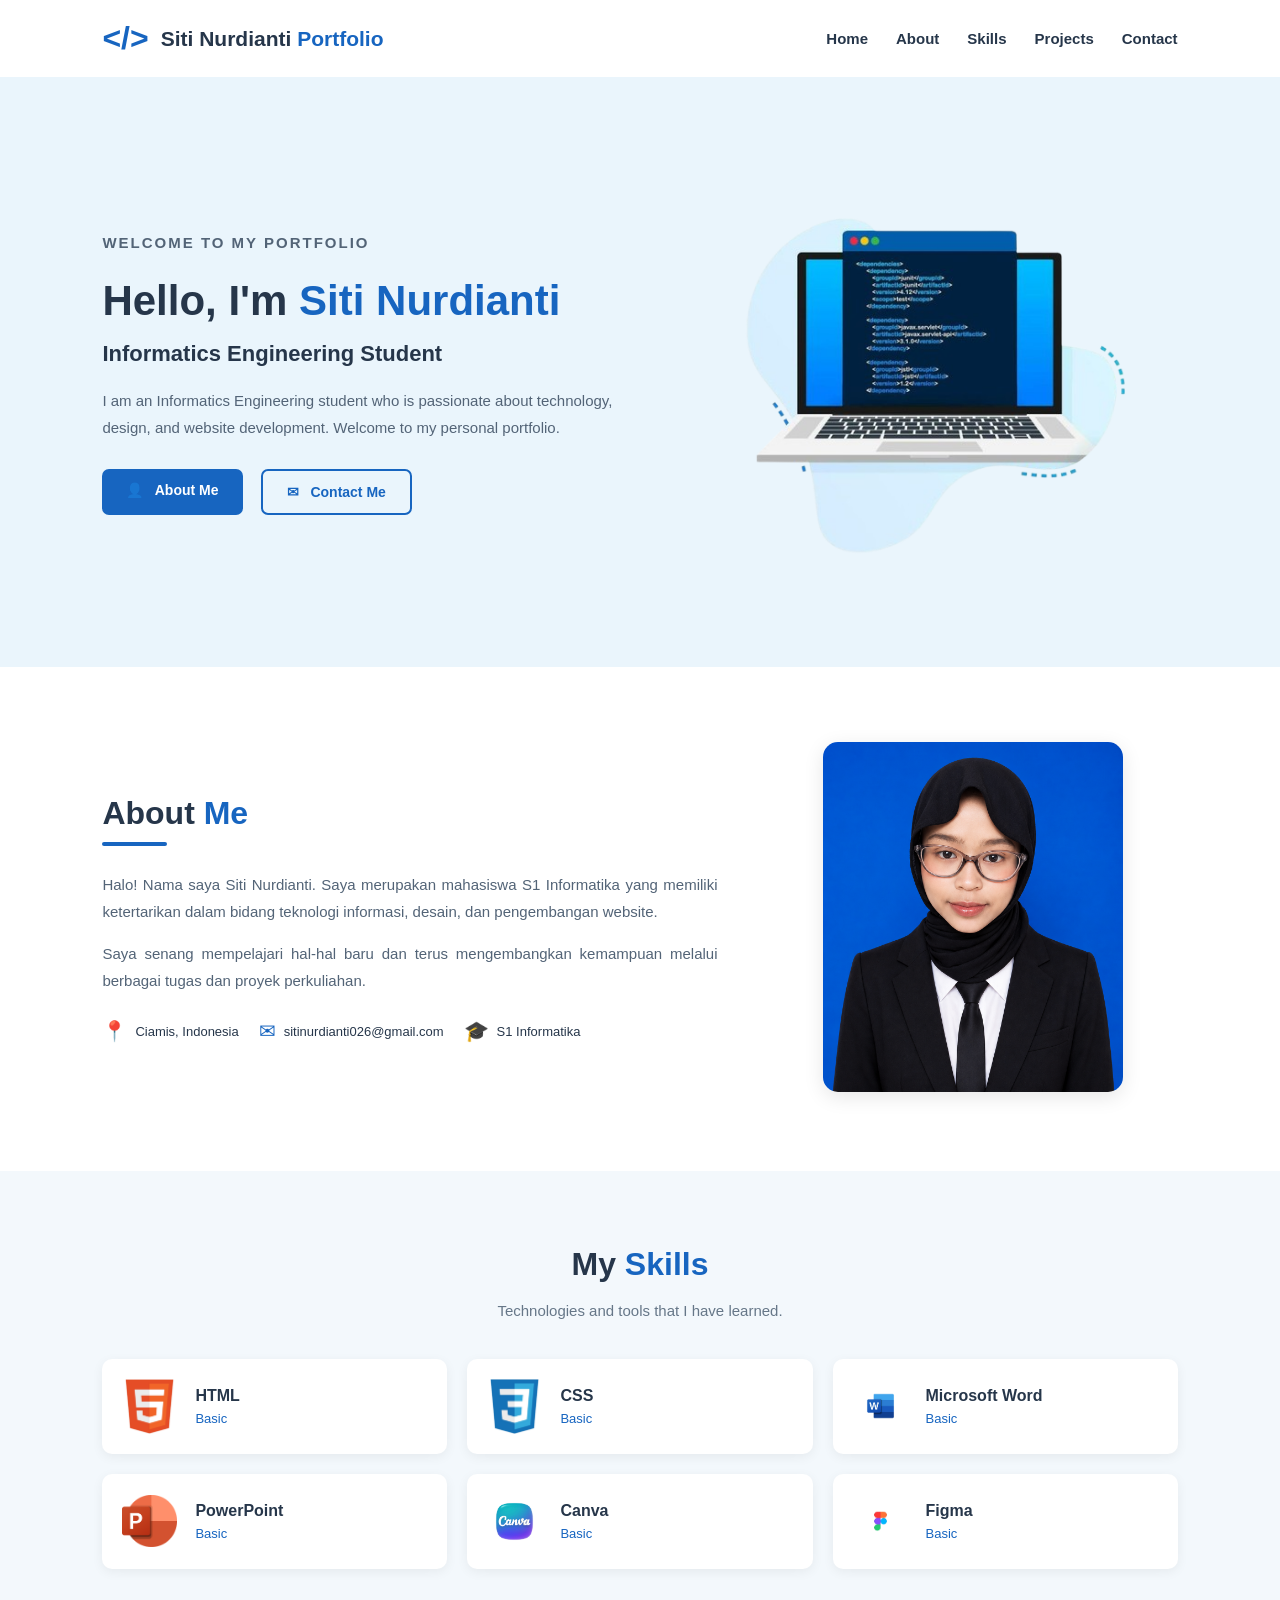
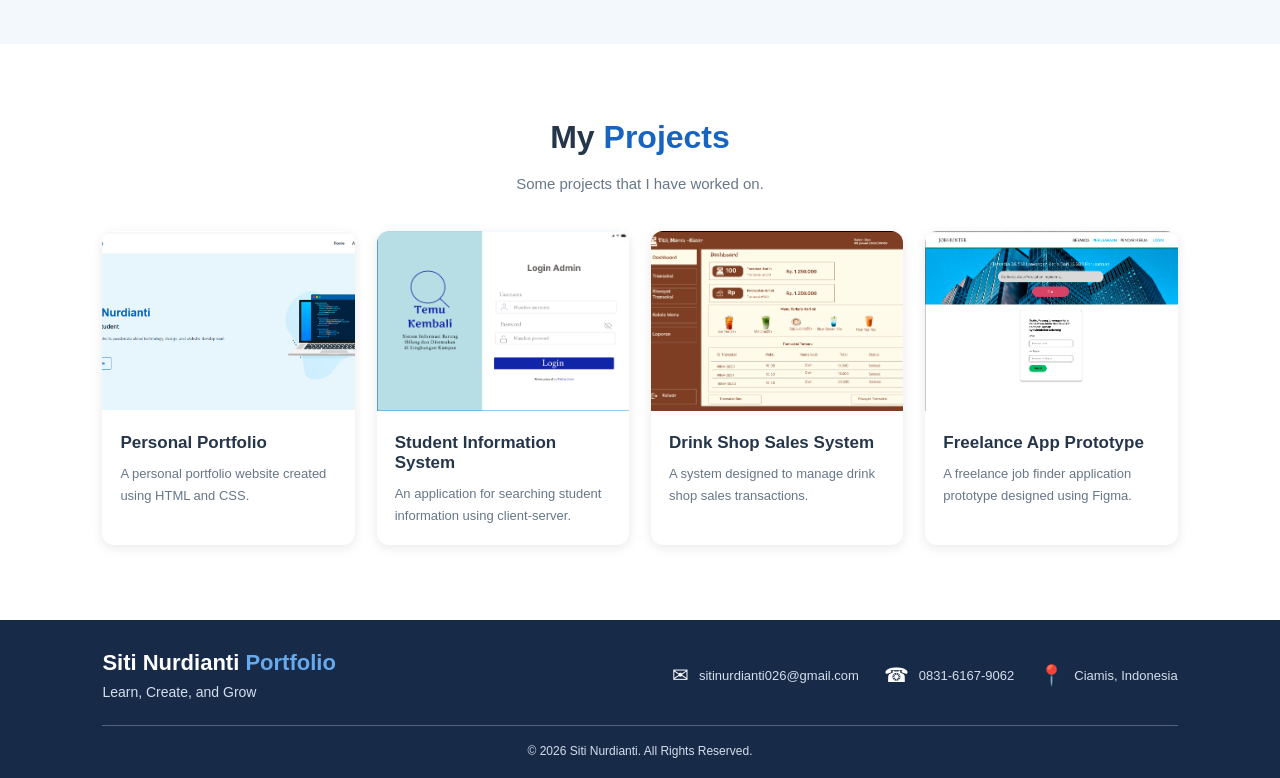
<file: index.html>
<!DOCTYPE html>
<html lang="id">
<head>
    <meta charset="UTF-8">
    <meta name="viewport" content="width=device-width, initial-scale=1.0">

    <title>Siti Nurdianti Portfolio</title>

    <link rel="stylesheet" href="style.css">
</head>

<body>

    <!-- NAVBAR -->
    <header>
        <div class="logo">
            <span class="logo-icon">&lt;/&gt;</span>
            <h2>Siti Nurdianti <span>Portfolio</span></h2>
        </div>

        <nav>
            <a href="#home">Home</a>
            <a href="#about">About</a>
            <a href="#skills">Skills</a>
            <a href="#projects">Projects</a>
            <a href="#contact">Contact</a>
        </nav>
    </header>


    <!-- HOME -->
    <section id="home" class="home">

        <div class="home-text">
            <p class="welcome">WELCOME TO MY PORTFOLIO</p>

            <h1>Hello, I'm <span>Siti Nurdianti</span></h1>

            <h3>Informatics Engineering Student</h3>

            <p>
                I am an Informatics Engineering student who is
                passionate about technology, design, and website
                development. Welcome to my personal portfolio.
            </p>

            <div class="home-buttons">
                <a href="#about" class="button">
                    <span>&#128100;</span>
                    About Me
                </a>

                <a href="#contact" class="button button-outline">
                    <span>&#9993;</span>
                    Contact Me
                </a>
            </div>
        </div>

        <div class="home-image">
            <img src="gambar/banner.png" alt="Coding Laptop Illustration">
        </div>

    </section>


    <!-- ABOUT ME -->
    <section id="about" class="about">

        <div class="about-text">
            <h2>About <span>Me</span></h2>

            <div class="about-line"></div>

            <p>
                Halo! Nama saya Siti Nurdianti. Saya merupakan
                mahasiswa S1 Informatika yang memiliki ketertarikan
                dalam bidang teknologi informasi, desain, dan
                pengembangan website.
            </p>

            <p>
                Saya senang mempelajari hal-hal baru dan terus
                mengembangkan kemampuan melalui berbagai tugas
                dan proyek perkuliahan.
            </p>

            <div class="about-details">

                <div class="detail-item">
                    <span class="detail-icon">&#128205;</span>
                    <span>Ciamis, Indonesia</span>
                </div>

                <div class="detail-item">
                    <span class="detail-icon">&#9993;</span>
                    <span>sitinurdianti026@gmail.com</span>
                </div>

                <div class="detail-item">
                    <span class="detail-icon">&#127891;</span>
                    <span>S1 Informatika</span>
                </div>

            </div>
        </div>

        <div class="about-image">
            <img src="gambar/profil.png" alt="Foto Siti Nurdianti">
        </div>

    </section>


    <!-- SKILLS -->
    <section id="skills" class="skills">

        <h2>My <span>Skills</span></h2>

        <p class="section-description">
            Technologies and tools that I have learned.
        </p>

        <div class="skills-container">

            <div class="skill-card">
                <img src="gambar/html.png" alt="HTML Logo">
                <div>
                    <h3>HTML</h3>
                    <p>Basic</p>
                </div>
            </div>

            <div class="skill-card">
                <img src="gambar/css.png" alt="CSS Logo">
                <div>
                    <h3>CSS</h3>
                    <p>Basic</p>
                </div>
            </div>

            <div class="skill-card">
                <img src="gambar/word.png" alt="Microsoft Word Logo">
                <div>
                    <h3>Microsoft Word</h3>
                    <p>Basic</p>
                </div>
            </div>

            <div class="skill-card">
                <img src="gambar/powerpoint.png" alt="PowerPoint Logo">
                <div>
                    <h3>PowerPoint</h3>
                    <p>Basic</p>
                </div>
            </div>

            <div class="skill-card">
                <img src="gambar/canva.png" alt="Canva Logo">
                <div>
                    <h3>Canva</h3>
                    <p>Basic</p>
                </div>
            </div>

            <div class="skill-card">
                <img src="gambar/figma.png" alt="Figma Logo">
                <div>
                    <h3>Figma</h3>
                    <p>Basic</p>
                </div>
            </div>

        </div>

    </section>


    <!-- PROJECTS -->
    <section id="projects" class="projects">

        <h2>My <span>Projects</span></h2>

        <p class="section-description">
            Some projects that I have worked on.
        </p>

        <div class="projects-container">

            <div class="project-card">
                <img src="gambar/project1.png" alt="Portfolio Website">

                <div class="project-info">
                    <h3>Personal Portfolio</h3>
                    <p>
                        A personal portfolio website created
                        using HTML and CSS.
                    </p>
                </div>
            </div>

            <div class="project-card">
                <img src="gambar/project2.png" alt="Student Information System">

                <div class="project-info">
                    <h3>Student Information System</h3>
                    <p>
                        An application for searching student
                        information using client-server.
                    </p>
                </div>
            </div>

            <div class="project-card">
                <img src="gambar/project3.png" alt="Drink Shop Sales System">

                <div class="project-info">
                    <h3>Drink Shop Sales System</h3>
                    <p>
                        A system designed to manage drink shop
                        sales transactions.
                    </p>
                </div>
            </div>

            <div class="project-card">
                <img src="gambar/project4.png" alt="Freelance App Prototype">

                <div class="project-info">
                    <h3>Freelance App Prototype</h3>
                    <p>
                        A freelance job finder application
                        prototype designed using Figma.
                    </p>
                </div>
            </div>

        </div>

    </section>


    <!-- FOOTER / CONTACT -->
    <footer id="contact">

        <div class="footer-top">

            <div class="footer-brand">
                <h2>Siti Nurdianti <span>Portfolio</span></h2>
                <p>Learn, Create, and Grow</p>
            </div>

            <div class="footer-contact">

                <div class="footer-item">
                    <span>&#9993;</span>
                    <p>sitinurdianti026@gmail.com</p>
                </div>

                <div class="footer-item">
                    <span>&#9742;</span>
                    <p>0831-6167-9062</p>
                </div>

                <div class="footer-item">
                    <span>&#128205;</span>
                    <p>Ciamis, Indonesia</p>
                </div>

            </div>

        </div>

        <div class="footer-bottom">
            <p>
                © 2026 Siti Nurdianti. All Rights Reserved.
            </p>
        </div>

    </footer>

</body>
</html>
</file>
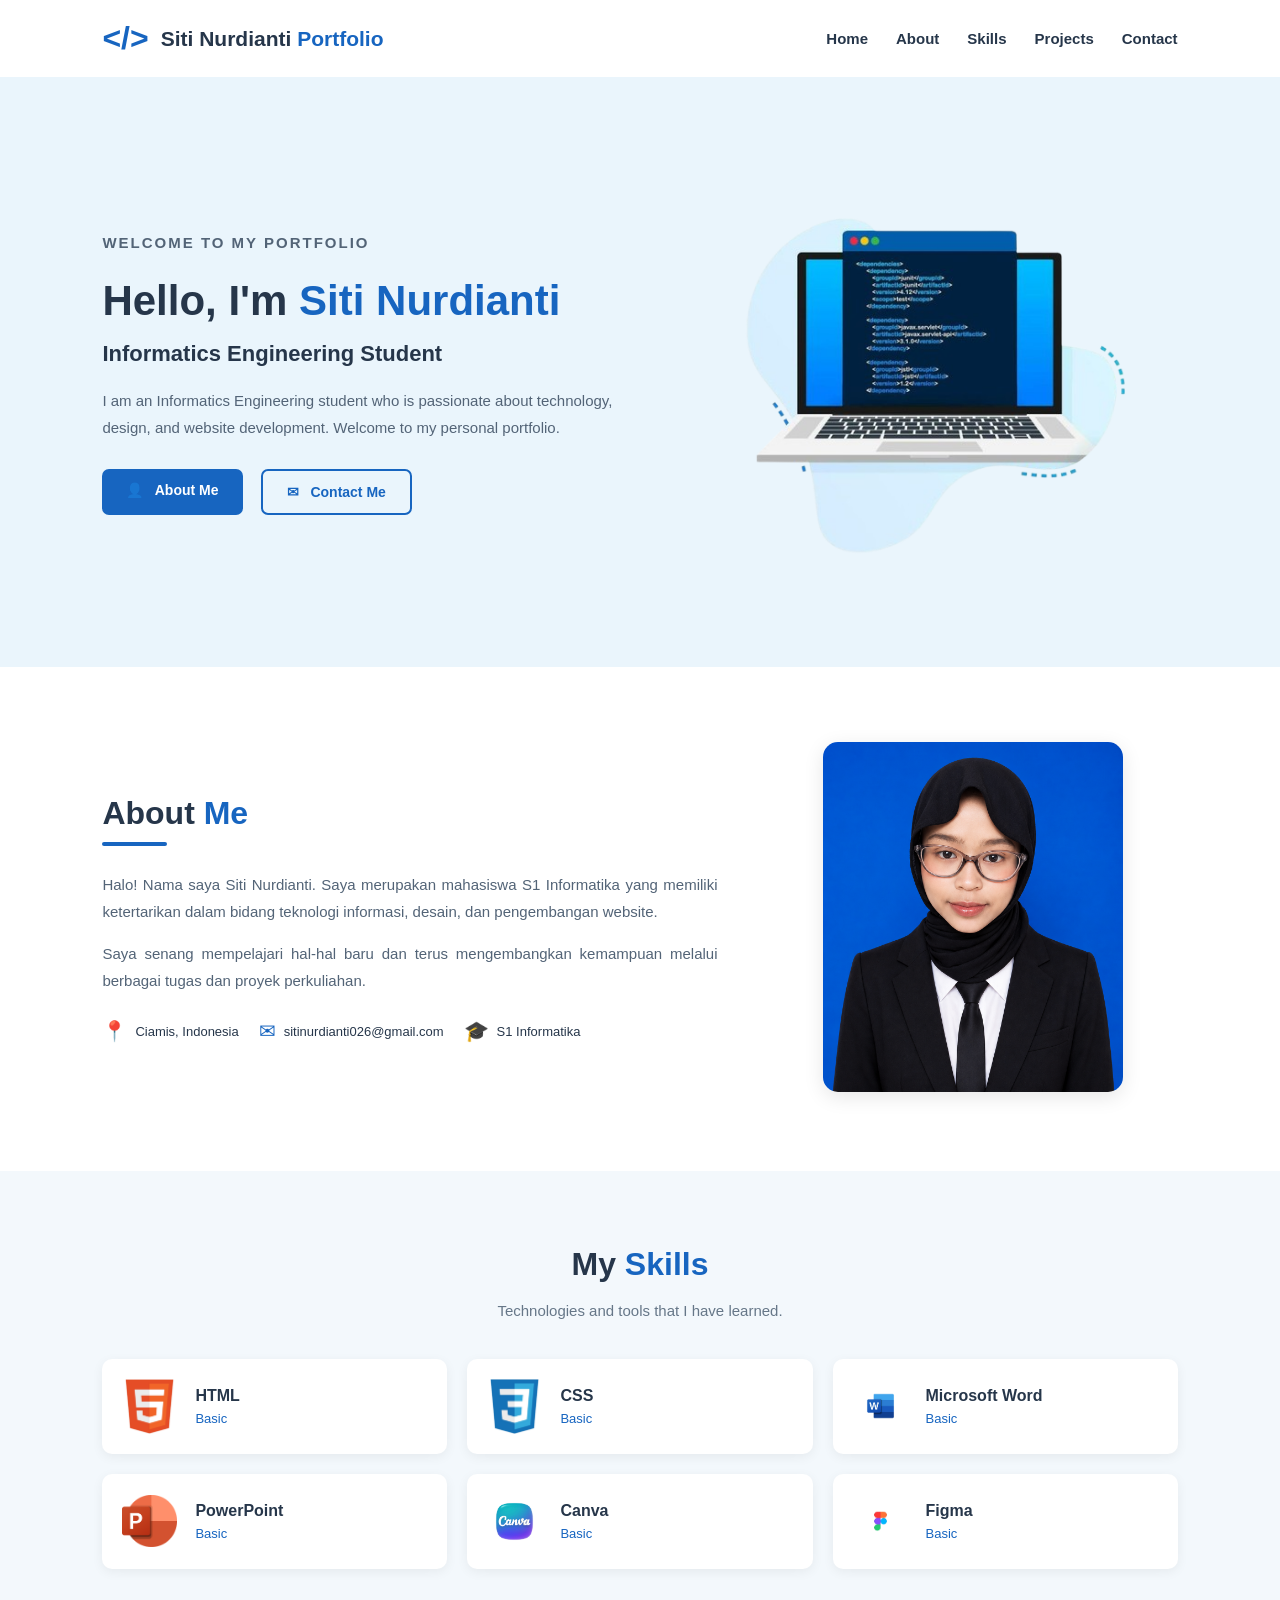
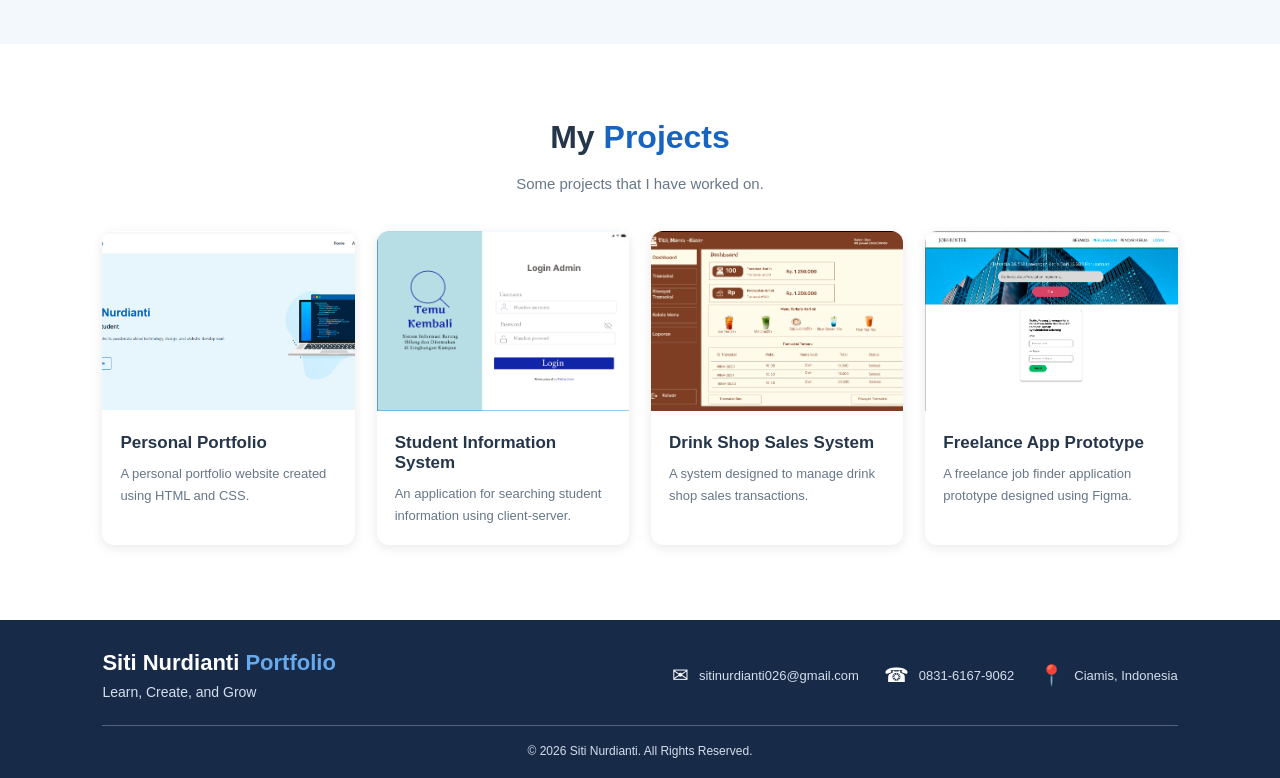
<file: sitinurdianti.html>
<!DOCTYPE html>
<html lang="id">
<head>
    <meta charset="UTF-8">
    <meta name="viewport" content="width=device-width, initial-scale=1.0">

    <title>Siti Nurdianti Portfolio</title>

    <link rel="stylesheet" href="sitinurdianti.css">
</head>

<body>

    <!-- NAVBAR -->
    <header>
        <div class="logo">
            <span class="logo-icon">&lt;/&gt;</span>
            <h2>Siti Nurdianti <span>Portfolio</span></h2>
        </div>

        <nav>
            <a href="#home">Home</a>
            <a href="#about">About</a>
            <a href="#skills">Skills</a>
            <a href="#projects">Projects</a>
            <a href="#contact">Contact</a>
        </nav>
    </header>


    <!-- HOME -->
    <section id="home" class="home">

        <div class="home-text">
            <p class="welcome">WELCOME TO MY PORTFOLIO</p>

            <h1>Hello, I'm <span>Siti Nurdianti</span></h1>

            <h3>Informatics Engineering Student</h3>

            <p>
                I am an Informatics Engineering student who is
                passionate about technology, design, and website
                development. Welcome to my personal portfolio.
            </p>

            <div class="home-buttons">
                <a href="#about" class="button">
                    <span>&#128100;</span>
                    About Me
                </a>

                <a href="#contact" class="button button-outline">
                    <span>&#9993;</span>
                    Contact Me
                </a>
            </div>
        </div>

        <div class="home-image">
            <img src="gambar/banner.png" alt="Coding Laptop Illustration">
        </div>

    </section>


    <!-- ABOUT ME -->
    <section id="about" class="about">

        <div class="about-text">
            <h2>About <span>Me</span></h2>

            <div class="about-line"></div>

            <p>
                Halo! Nama saya Siti Nurdianti. Saya merupakan
                mahasiswa S1 Informatika yang memiliki ketertarikan
                dalam bidang teknologi informasi, desain, dan
                pengembangan website.
            </p>

            <p>
                Saya senang mempelajari hal-hal baru dan terus
                mengembangkan kemampuan melalui berbagai tugas
                dan proyek perkuliahan.
            </p>

            <div class="about-details">

                <div class="detail-item">
                    <span class="detail-icon">&#128205;</span>
                    <span>Ciamis, Indonesia</span>
                </div>

                <div class="detail-item">
                    <span class="detail-icon">&#9993;</span>
                    <span>sitinurdianti026@gmail.com</span>
                </div>

                <div class="detail-item">
                    <span class="detail-icon">&#127891;</span>
                    <span>S1 Informatika</span>
                </div>

            </div>
        </div>

        <div class="about-image">
            <img src="gambar/profil.png" alt="Foto Siti Nurdianti">
        </div>

    </section>


    <!-- SKILLS -->
    <section id="skills" class="skills">

        <h2>My <span>Skills</span></h2>

        <p class="section-description">
            Technologies and tools that I have learned.
        </p>

        <div class="skills-container">

            <div class="skill-card">
                <img src="gambar/html.png" alt="HTML Logo">
                <div>
                    <h3>HTML</h3>
                    <p>Basic</p>
                </div>
            </div>

            <div class="skill-card">
                <img src="gambar/css.png" alt="CSS Logo">
                <div>
                    <h3>CSS</h3>
                    <p>Basic</p>
                </div>
            </div>

            <div class="skill-card">
                <img src="gambar/word.png" alt="Microsoft Word Logo">
                <div>
                    <h3>Microsoft Word</h3>
                    <p>Basic</p>
                </div>
            </div>

            <div class="skill-card">
                <img src="gambar/powerpoint.png" alt="PowerPoint Logo">
                <div>
                    <h3>PowerPoint</h3>
                    <p>Basic</p>
                </div>
            </div>

            <div class="skill-card">
                <img src="gambar/canva.png" alt="Canva Logo">
                <div>
                    <h3>Canva</h3>
                    <p>Basic</p>
                </div>
            </div>

            <div class="skill-card">
                <img src="gambar/figma.png" alt="Figma Logo">
                <div>
                    <h3>Figma</h3>
                    <p>Basic</p>
                </div>
            </div>

        </div>

    </section>


    <!-- PROJECTS -->
    <section id="projects" class="projects">

        <h2>My <span>Projects</span></h2>

        <p class="section-description">
            Some projects that I have worked on.
        </p>

        <div class="projects-container">

            <div class="project-card">
                <img src="gambar/project1.png" alt="Portfolio Website">

                <div class="project-info">
                    <h3>Personal Portfolio</h3>
                    <p>
                        A personal portfolio website created
                        using HTML and CSS.
                    </p>
                </div>
            </div>

            <div class="project-card">
                <img src="gambar/project2.png" alt="Student Information System">

                <div class="project-info">
                    <h3>Student Information System</h3>
                    <p>
                        An application for searching student
                        information using client-server.
                    </p>
                </div>
            </div>

            <div class="project-card">
                <img src="gambar/project3.png" alt="Drink Shop Sales System">

                <div class="project-info">
                    <h3>Drink Shop Sales System</h3>
                    <p>
                        A system designed to manage drink shop
                        sales transactions.
                    </p>
                </div>
            </div>

            <div class="project-card">
                <img src="gambar/project4.png" alt="Freelance App Prototype">

                <div class="project-info">
                    <h3>Freelance App Prototype</h3>
                    <p>
                        A freelance job finder application
                        prototype designed using Figma.
                    </p>
                </div>
            </div>

        </div>

    </section>


    <!-- FOOTER / CONTACT -->
    <footer id="contact">

        <div class="footer-top">

            <div class="footer-brand">
                <h2>Siti Nurdianti <span>Portfolio</span></h2>
                <p>Learn, Create, and Grow</p>
            </div>

            <div class="footer-contact">

                <div class="footer-item">
                    <span>&#9993;</span>
                    <p>sitinurdianti026@gmail.com</p>
                </div>

                <div class="footer-item">
                    <span>&#9742;</span>
                    <p>0831-6167-9062</p>
                </div>

                <div class="footer-item">
                    <span>&#128205;</span>
                    <p>Ciamis, Indonesia</p>
                </div>

            </div>

        </div>

        <div class="footer-bottom">
            <p>
                © 2026 Siti Nurdianti. All Rights Reserved.
            </p>
        </div>

    </footer>

</body>
</html>
</file>
<file: style.css>
/* BASIC STYLE */

* {
    margin: 0;
    padding: 0;
    box-sizing: border-box;
    scroll-behavior: smooth;
}

body {
    font-family: Arial, sans-serif;
    color: #26364a;
    background-color: #ffffff;
}

section {
    padding: 75px 8%;
}

span {
    color: #1765c0;
}


/* NAVBAR */

header {
    width: 100%;
    padding: 20px 8%;
    display: flex;
    justify-content: space-between;
    align-items: center;
    background-color: #ffffff;
    box-shadow: 0 2px 10px rgba(0, 0, 0, 0.08);
}

.logo {
    display: flex;
    align-items: center;
    gap: 12px;
}

.logo-icon {
    color: #1765c0;
    font-size: 32px;
    font-weight: bold;
}

.logo h2 {
    color: #26364a;
    font-size: 21px;
}

.logo h2 span {
    color: #1765c0;
}

nav {
    display: flex;
    align-items: center;
    gap: 28px;
}

nav a {
    text-decoration: none;
    color: #26364a;
    font-size: 15px;
    font-weight: bold;
}

nav a:hover {
    color: #1765c0;
}


/* HOME */

.home {
    min-height: 570px;
    background-color: #eaf5fc;
    display: flex;
    align-items: center;
    justify-content: space-between;
    gap: 40px;
}

.home-text {
    width: 52%;
}

.welcome {
    color: #1765c0;
    font-size: 14px;
    font-weight: bold;
    letter-spacing: 2px;
    margin-bottom: 18px;
}

.home-text h1 {
    font-size: 42px;
    line-height: 1.3;
    margin-bottom: 12px;
}

.home-text h1 span {
    color: #1765c0;
}

.home-text h3 {
    font-size: 22px;
    margin-bottom: 20px;
}

.home-text > p {
    font-size: 15px;
    line-height: 1.8;
    color: #536477;
}

.home-buttons {
    display: flex;
    gap: 18px;
    margin-top: 28px;
}

.button {
    display: inline-block;
    padding: 13px 24px;
    border-radius: 7px;
    background-color: #1765c0;
    color: white;
    text-decoration: none;
    font-size: 14px;
    font-weight: bold;
}

.button span {
    color: white;
    margin-right: 8px;
}

.button:hover {
    background-color: #10529f;
}

.button-outline {
    background-color: transparent;
    color: #1765c0;
    border: 2px solid #1765c0;
}

.button-outline span {
    color: #1765c0;
}

.button-outline:hover {
    background-color: #d9eafa;
}

.home-image {
    width: 48%;
    text-align: center;
}

.home-image img {
    width: 100%;
    max-width: 480px;
    height: auto;
    object-fit: contain;
}


/* ABOUT ME */

.about {
    display: flex;
    align-items: center;
    justify-content: space-between;
    gap: 50px;
}

.about-text {
    width: 60%;
}

.about h2 {
    font-size: 32px;
    margin-bottom: 10px;
}

.about h2 span {
    color: #1765c0;
}

.about-line {
    width: 65px;
    height: 4px;
    background-color: #1765c0;
    margin-bottom: 25px;
    border-radius: 5px;
}

.about-text > p {
    font-size: 15px;
    line-height: 1.8;
    color: #536477;
    margin-bottom: 15px;
    text-align: justify;
}

.about-details {
    display: flex;
    align-items: center;
    flex-wrap: wrap;
    gap: 20px;
    margin-top: 25px;
}

.detail-item {
    display: flex;
    align-items: center;
    gap: 8px;
    font-size: 13px;
}

.detail-icon {
    color: #1765c0;
    font-size: 20px;
}

.detail-item span:last-child {
    color: #26364a;
}

.about-image {
    width: 40%;
    text-align: center;
}

.about-image img {
    width: 300px;
    height: 350px;
    object-fit: cover;
    border-radius: 15px;
    box-shadow: 0 5px 20px rgba(0, 0, 0, 0.1);
}


/* SKILLS */

.skills {
    background-color: #f3f8fc;
    text-align: center;
}

.skills h2 {
    font-size: 32px;
    margin-bottom: 15px;
}

.skills h2 span {
    color: #1765c0;
}

.section-description {
    color: #667788;
    font-size: 15px;
    line-height: 1.7;
    margin-bottom: 35px;
}

.skills-container {
    display: grid;
    grid-template-columns: repeat(3, 1fr);
    gap: 20px;
}

.skill-card {
    display: flex;
    align-items: center;
    gap: 18px;
    background-color: white;
    padding: 20px;
    border-radius: 10px;
    text-align: left;
    box-shadow: 0 3px 12px rgba(0, 0, 0, 0.06);
    transition: 0.3s;
}

.skill-card:hover {
    transform: translateY(-5px);
}

.skill-card img {
    width: 55px;
    height: 55px;
    object-fit: contain;
}

.skill-card h3 {
    color: #26364a;
    font-size: 16px;
    margin-bottom: 6px;
}

.skill-card p {
    color: #1765c0;
    font-size: 13px;
}


/* PROJECTS */

.projects {
    text-align: center;
}

.projects h2 {
    font-size: 32px;
    margin-bottom: 15px;
}

.projects h2 span {
    color: #1765c0;
}

.projects-container {
    display: grid;
    grid-template-columns: repeat(4, 1fr);
    gap: 22px;
}

.project-card {
    background-color: white;
    border-radius: 12px;
    overflow: hidden;
    box-shadow: 0 3px 12px rgba(0, 0, 0, 0.09);
    text-align: left;
    transition: 0.3s;
}

.project-card:hover {
    transform: translateY(-5px);
}

.project-card img {
    width: 100%;
    height: 180px;
    object-fit: cover;
}

.project-info {
    padding: 18px;
}

.project-info h3 {
    font-size: 17px;
    color: #26364a;
    margin-bottom: 10px;
}

.project-info p {
    font-size: 13px;
    line-height: 1.7;
    color: #667788;
}


/* FOOTER / CONTACT */

footer {
    background-color: #172b49;
    color: white;
    padding: 30px 8% 20px;
}

.footer-top {
    display: flex;
    justify-content: space-between;
    align-items: center;
    gap: 30px;
    padding-bottom: 25px;
}

.footer-brand h2 {
    font-size: 22px;
    color: white;
    margin-bottom: 8px;
}

.footer-brand h2 span {
    color: #66a9ed;
}

.footer-brand p {
    color: #d5deeb;
    font-size: 14px;
}

.footer-contact {
    display: flex;
    align-items: center;
    gap: 25px;
}

.footer-item {
    display: flex;
    align-items: center;
    gap: 10px;
}

.footer-item span {
    color: white;
    font-size: 20px;
}

.footer-item p {
    color: #d5deeb;
    font-size: 13px;
}

.footer-bottom {
    border-top: 1px solid #52627a;
    padding-top: 18px;
    text-align: center;
}

.footer-bottom p {
    color: #d5deeb;
    font-size: 12px;
}


/* RESPONSIVE */

@media screen and (max-width: 1000px) {

    header {
        flex-direction: column;
        gap: 20px;
    }

    nav {
        gap: 18px;
    }

    .home-text h1 {
        font-size: 34px;
    }

    .skills-container {
        grid-template-columns: repeat(2, 1fr);
    }

    .projects-container {
        grid-template-columns: repeat(2, 1fr);
    }

    .footer-top {
        flex-direction: column;
        align-items: flex-start;
    }

    .footer-contact {
        flex-wrap: wrap;
    }
}


@media screen and (max-width: 600px) {

    section {
        padding: 50px 6%;
    }

    header {
        padding: 20px 6%;
    }

    .logo h2 {
        font-size: 18px;
    }

    nav {
        flex-wrap: wrap;
        justify-content: center;
        gap: 15px;
    }

    nav a {
        font-size: 13px;
    }

    .home {
        flex-direction: column;
        text-align: center;
    }

    .home-text,
    .home-image {
        width: 100%;
    }

    .home-text h1 {
        font-size: 30px;
    }

    .home-buttons {
        justify-content: center;
        flex-wrap: wrap;
    }

    .about {
        flex-direction: column;
        text-align: center;
    }

    .about-text,
    .about-image {
        width: 100%;
    }

    .about-line {
        margin: 0 auto 25px;
    }

    .about-details {
        flex-direction: column;
        align-items: center;
    }

    .about-image img {
        width: 250px;
        height: 300px;
    }

    .skills-container {
        grid-template-columns: 1fr;
    }

    .projects-container {
        grid-template-columns: 1fr;
    }

    .footer-contact {
        flex-direction: column;
        align-items: flex-start;
    }
}
</file>
<file: sitinurdianti.css>
/* BASIC STYLE */

* {
    margin: 0;
    padding: 0;
    box-sizing: border-box;
    scroll-behavior: smooth;
}

body {
    font-family: Arial, sans-serif;
    color: #26364a;
    background-color: #ffffff;
}

section {
    padding: 75px 8%;
}

span {
    color: #1765c0;
}


/* NAVBAR */

header {
    width: 100%;
    padding: 20px 8%;
    display: flex;
    justify-content: space-between;
    align-items: center;
    background-color: #ffffff;
    box-shadow: 0 2px 10px rgba(0, 0, 0, 0.08);
}

.logo {
    display: flex;
    align-items: center;
    gap: 12px;
}

.logo-icon {
    color: #1765c0;
    font-size: 32px;
    font-weight: bold;
}

.logo h2 {
    color: #26364a;
    font-size: 21px;
}

.logo h2 span {
    color: #1765c0;
}

nav {
    display: flex;
    align-items: center;
    gap: 28px;
}

nav a {
    text-decoration: none;
    color: #26364a;
    font-size: 15px;
    font-weight: bold;
}

nav a:hover {
    color: #1765c0;
}


/* HOME */

.home {
    min-height: 570px;
    background-color: #eaf5fc;
    display: flex;
    align-items: center;
    justify-content: space-between;
    gap: 40px;
}

.home-text {
    width: 52%;
}

.welcome {
    color: #1765c0;
    font-size: 14px;
    font-weight: bold;
    letter-spacing: 2px;
    margin-bottom: 18px;
}

.home-text h1 {
    font-size: 42px;
    line-height: 1.3;
    margin-bottom: 12px;
}

.home-text h1 span {
    color: #1765c0;
}

.home-text h3 {
    font-size: 22px;
    margin-bottom: 20px;
}

.home-text > p {
    font-size: 15px;
    line-height: 1.8;
    color: #536477;
}

.home-buttons {
    display: flex;
    gap: 18px;
    margin-top: 28px;
}

.button {
    display: inline-block;
    padding: 13px 24px;
    border-radius: 7px;
    background-color: #1765c0;
    color: white;
    text-decoration: none;
    font-size: 14px;
    font-weight: bold;
}

.button span {
    color: white;
    margin-right: 8px;
}

.button:hover {
    background-color: #10529f;
}

.button-outline {
    background-color: transparent;
    color: #1765c0;
    border: 2px solid #1765c0;
}

.button-outline span {
    color: #1765c0;
}

.button-outline:hover {
    background-color: #d9eafa;
}

.home-image {
    width: 48%;
    text-align: center;
}

.home-image img {
    width: 100%;
    max-width: 480px;
    height: auto;
    object-fit: contain;
}


/* ABOUT ME */

.about {
    display: flex;
    align-items: center;
    justify-content: space-between;
    gap: 50px;
}

.about-text {
    width: 60%;
}

.about h2 {
    font-size: 32px;
    margin-bottom: 10px;
}

.about h2 span {
    color: #1765c0;
}

.about-line {
    width: 65px;
    height: 4px;
    background-color: #1765c0;
    margin-bottom: 25px;
    border-radius: 5px;
}

.about-text > p {
    font-size: 15px;
    line-height: 1.8;
    color: #536477;
    margin-bottom: 15px;
    text-align: justify;
}

.about-details {
    display: flex;
    align-items: center;
    flex-wrap: wrap;
    gap: 20px;
    margin-top: 25px;
}

.detail-item {
    display: flex;
    align-items: center;
    gap: 8px;
    font-size: 13px;
}

.detail-icon {
    color: #1765c0;
    font-size: 20px;
}

.detail-item span:last-child {
    color: #26364a;
}

.about-image {
    width: 40%;
    text-align: center;
}

.about-image img {
    width: 300px;
    height: 350px;
    object-fit: cover;
    border-radius: 15px;
    box-shadow: 0 5px 20px rgba(0, 0, 0, 0.1);
}


/* SKILLS */

.skills {
    background-color: #f3f8fc;
    text-align: center;
}

.skills h2 {
    font-size: 32px;
    margin-bottom: 15px;
}

.skills h2 span {
    color: #1765c0;
}

.section-description {
    color: #667788;
    font-size: 15px;
    line-height: 1.7;
    margin-bottom: 35px;
}

.skills-container {
    display: grid;
    grid-template-columns: repeat(3, 1fr);
    gap: 20px;
}

.skill-card {
    display: flex;
    align-items: center;
    gap: 18px;
    background-color: white;
    padding: 20px;
    border-radius: 10px;
    text-align: left;
    box-shadow: 0 3px 12px rgba(0, 0, 0, 0.06);
    transition: 0.3s;
}

.skill-card:hover {
    transform: translateY(-5px);
}

.skill-card img {
    width: 55px;
    height: 55px;
    object-fit: contain;
}

.skill-card h3 {
    color: #26364a;
    font-size: 16px;
    margin-bottom: 6px;
}

.skill-card p {
    color: #1765c0;
    font-size: 13px;
}


/* PROJECTS */

.projects {
    text-align: center;
}

.projects h2 {
    font-size: 32px;
    margin-bottom: 15px;
}

.projects h2 span {
    color: #1765c0;
}

.projects-container {
    display: grid;
    grid-template-columns: repeat(4, 1fr);
    gap: 22px;
}

.project-card {
    background-color: white;
    border-radius: 12px;
    overflow: hidden;
    box-shadow: 0 3px 12px rgba(0, 0, 0, 0.09);
    text-align: left;
    transition: 0.3s;
}

.project-card:hover {
    transform: translateY(-5px);
}

.project-card img {
    width: 100%;
    height: 180px;
    object-fit: cover;
}

.project-info {
    padding: 18px;
}

.project-info h3 {
    font-size: 17px;
    color: #26364a;
    margin-bottom: 10px;
}

.project-info p {
    font-size: 13px;
    line-height: 1.7;
    color: #667788;
}


/* FOOTER / CONTACT */

footer {
    background-color: #172b49;
    color: white;
    padding: 30px 8% 20px;
}

.footer-top {
    display: flex;
    justify-content: space-between;
    align-items: center;
    gap: 30px;
    padding-bottom: 25px;
}

.footer-brand h2 {
    font-size: 22px;
    color: white;
    margin-bottom: 8px;
}

.footer-brand h2 span {
    color: #66a9ed;
}

.footer-brand p {
    color: #d5deeb;
    font-size: 14px;
}

.footer-contact {
    display: flex;
    align-items: center;
    gap: 25px;
}

.footer-item {
    display: flex;
    align-items: center;
    gap: 10px;
}

.footer-item span {
    color: white;
    font-size: 20px;
}

.footer-item p {
    color: #d5deeb;
    font-size: 13px;
}

.footer-bottom {
    border-top: 1px solid #52627a;
    padding-top: 18px;
    text-align: center;
}

.footer-bottom p {
    color: #d5deeb;
    font-size: 12px;
}


/* RESPONSIVE */

@media screen and (max-width: 1000px) {

    header {
        flex-direction: column;
        gap: 20px;
    }

    nav {
        gap: 18px;
    }

    .home-text h1 {
        font-size: 34px;
    }

    .skills-container {
        grid-template-columns: repeat(2, 1fr);
    }

    .projects-container {
        grid-template-columns: repeat(2, 1fr);
    }

    .footer-top {
        flex-direction: column;
        align-items: flex-start;
    }

    .footer-contact {
        flex-wrap: wrap;
    }
}


@media screen and (max-width: 600px) {

    section {
        padding: 50px 6%;
    }

    header {
        padding: 20px 6%;
    }

    .logo h2 {
        font-size: 18px;
    }

    nav {
        flex-wrap: wrap;
        justify-content: center;
        gap: 15px;
    }

    nav a {
        font-size: 13px;
    }

    .home {
        flex-direction: column;
        text-align: center;
    }

    .home-text,
    .home-image {
        width: 100%;
    }

    .home-text h1 {
        font-size: 30px;
    }

    .home-buttons {
        justify-content: center;
        flex-wrap: wrap;
    }

    .about {
        flex-direction: column;
        text-align: center;
    }

    .about-text,
    .about-image {
        width: 100%;
    }

    .about-line {
        margin: 0 auto 25px;
    }

    .about-details {
        flex-direction: column;
        align-items: center;
    }

    .about-image img {
        width: 250px;
        height: 300px;
    }

    .skills-container {
        grid-template-columns: 1fr;
    }

    .projects-container {
        grid-template-columns: 1fr;
    }

    .footer-contact {
        flex-direction: column;
        align-items: flex-start;
    }
}
</file>
